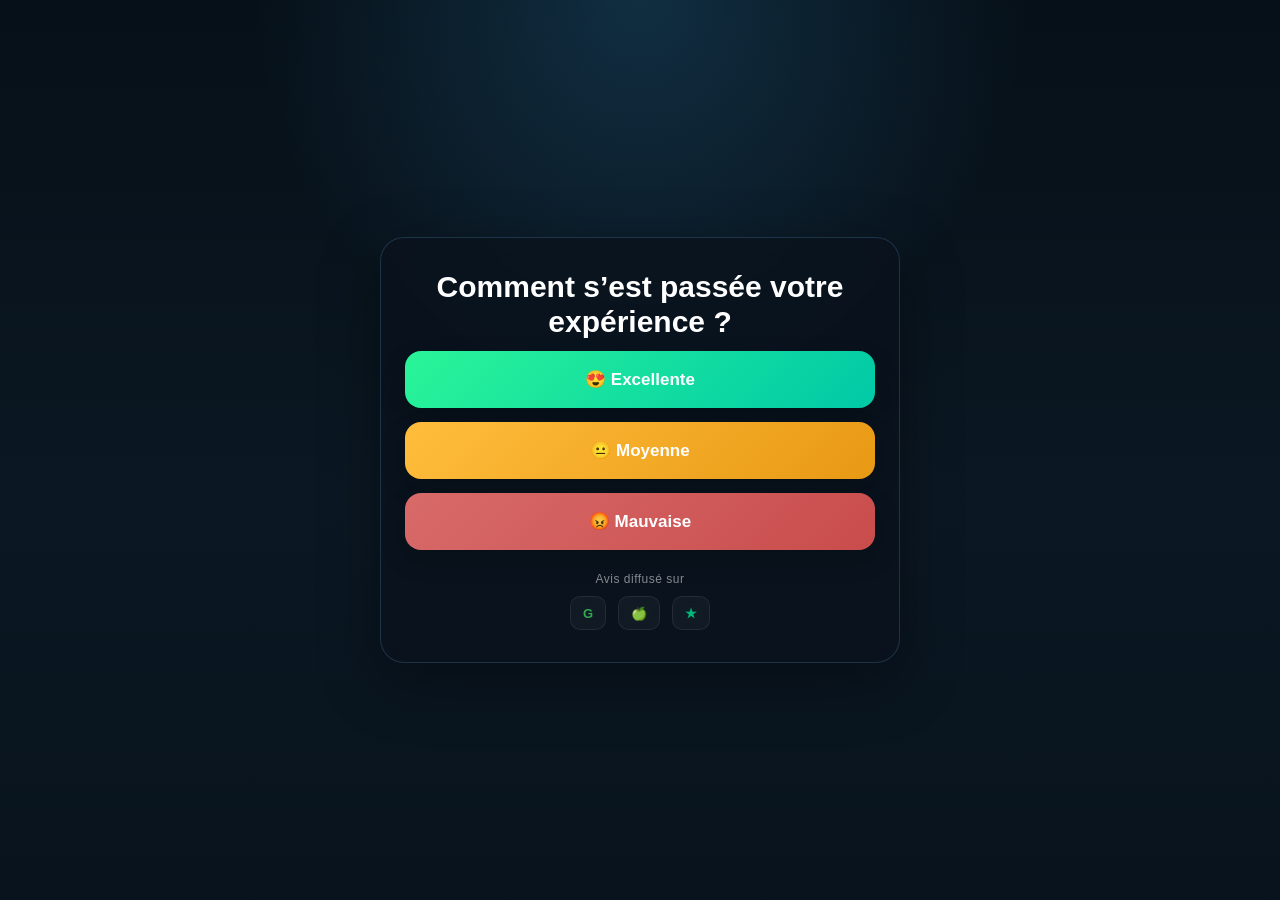
<file: index.html>
<!DOCTYPE html>
<html lang="fr">
<head>
  <meta charset="UTF-8">
  <meta name="viewport" content="width=device-width, initial-scale=1.0">
  <title>Votre expérience</title>
  <link rel="stylesheet" href="style.css">
</head>

<body>

<div class="container">
  <h1>Comment s’est passée votre expérience ?</h1>

  <div class="buttons">
    <a href="pages/excellent.html" class="btn good"> 😍 Excellente </a>
    <a href="pages/moyenne.html" class="btn neutral">😐 Moyenne</a>
    <a href="pages/bad.html" class="btn bad">😡 Mauvaise </a>
  </div>

  <div class="trust-row">
  <p class="trust-text">Avis diffusé sur</p>

  <div class="logos">
    <span class="logo-item google">G</span>
    <span class="logo-item apple">🍏</span>
    <span class="logo-item trustpilot">★</span>
  </div>
  </div>
</div>
</body>
</html>
</file>
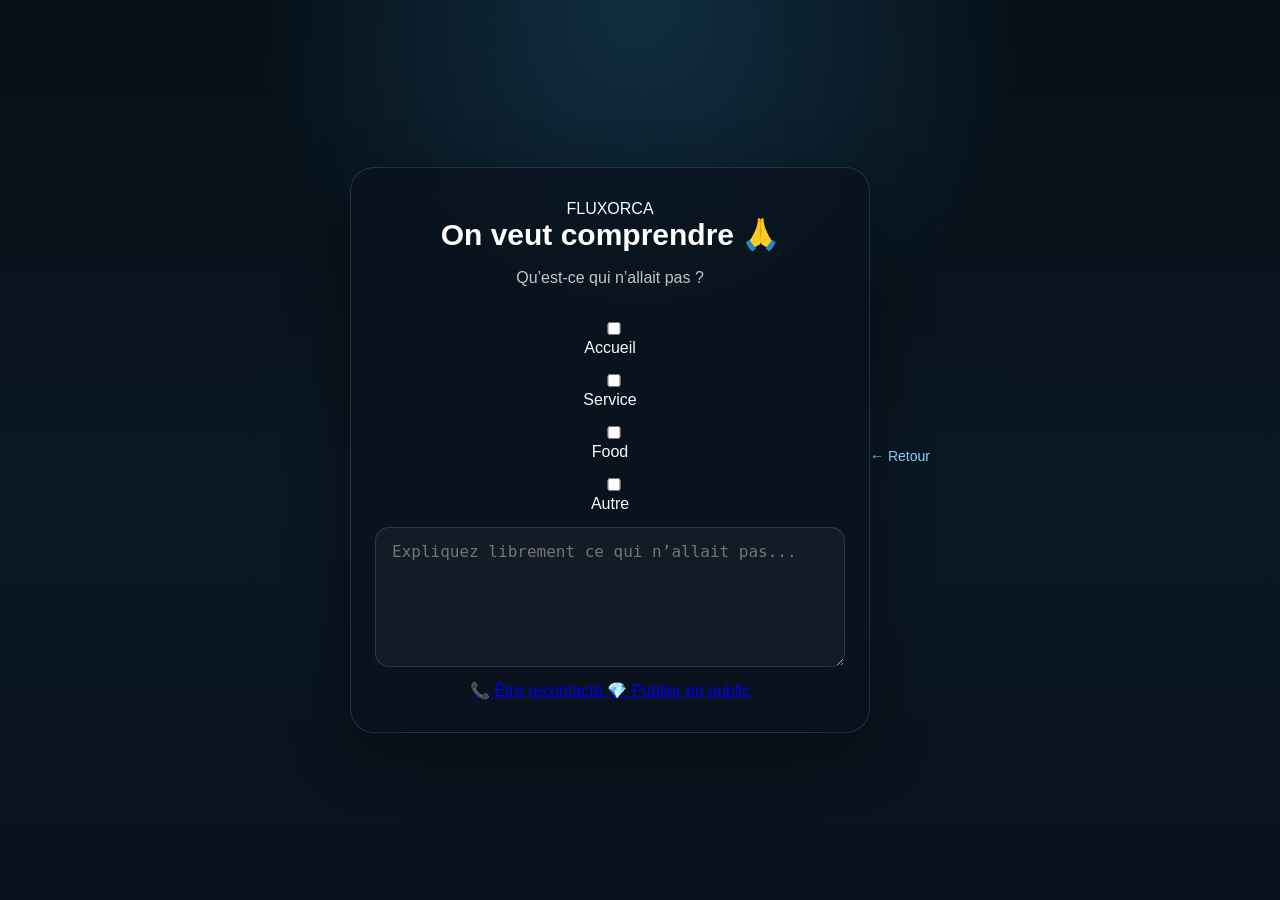
<file: pages/bad.html>
<!DOCTYPE html>
<html lang="fr">
<head>
  <meta charset="UTF-8">
  <meta name="viewport" content="width=device-width, initial-scale=1.0">
  <title>Mauvaise</title>
  <link rel="stylesheet" href="../style.css?v=3">
</head>
<body>
  <div class="container">
    <div class="logo">FLUXORCA</div>

    <h1>On veut comprendre 🙏</h1>
    <p class="subtitle">Qu’est-ce qui n’allait pas ?</p>

    <form class="form-box">
      <label class="check-item"><input type="checkbox" name="problem" value="Accueil"> Accueil</label>
      <label class="check-item"><input type="checkbox" name="problem" value="Service"> Service</label>
      <label class="check-item"><input type="checkbox" name="problem" value="Food"> Food</label>
      <label class="check-item"><input type="checkbox" name="problem" value="Autre"> Autre</label>

      <textarea name="message" placeholder="Expliquez librement ce qui n’allait pas..."></textarea>
      <div class="actions">
        <a href="../contact.html" class="action-btn contact">📞 Être recontacté
        </a>

  <a href="https://g.page/r/..." class="action-btn public"> 💎 Publier en public 
  </a>
      </div>
      </div>
    </form>

    <a href="../index.html" class="link-secondary">← Retour</a>
  </div>
</body>
</html>
</file>
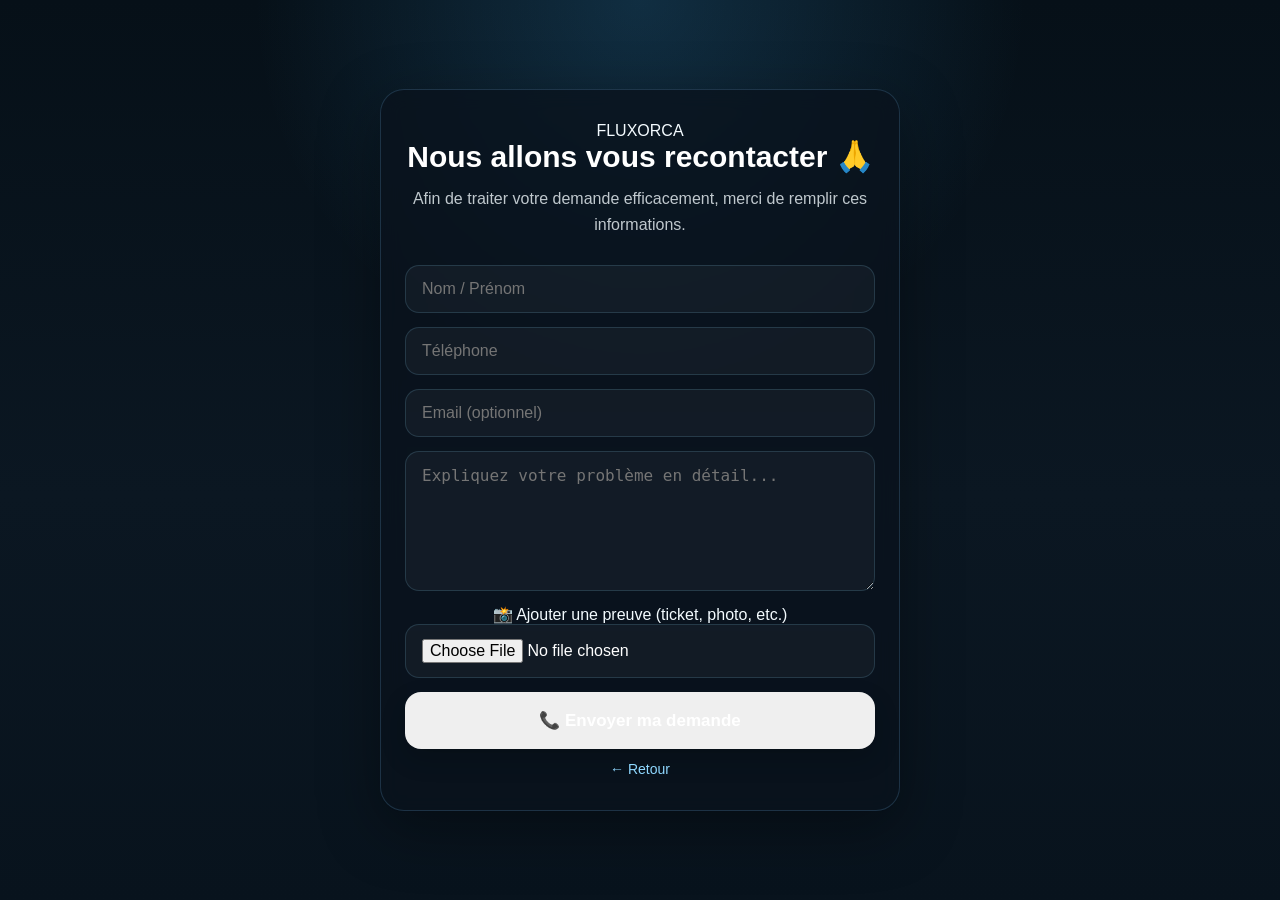
<file: pages/contact.html>
<!DOCTYPE html>
<html lang="fr">
<head>
  <meta charset="UTF-8">
  <meta name="viewport" content="width=device-width, initial-scale=1.0">
  <title>Contact - Réclamation</title>
  <link rel="stylesheet" href="../style.css?v=10">
</head>

<body>

<div class="container">
  <div class="logo">FLUXORCA</div>

  <h1>Nous allons vous recontacter 🙏</h1>
  <p class="subtitle">
    Afin de traiter votre demande efficacement, merci de remplir ces informations.
  </p>

  <form class="form-box" action="merci-contact.html">

    <input type="text" placeholder="Nom / Prénom" required>

    <input type="tel" placeholder="Téléphone" required>

    <input type="email" placeholder="Email (optionnel)">

    <textarea placeholder="Expliquez votre problème en détail..." required></textarea>

    <label class="upload">
      📸 Ajouter une preuve (ticket, photo, etc.)
      <input type="file">
    </label>

    <button class="btn royal">📞 Envoyer ma demande</button>

  </form>

  <a href="../index.html" class="link-secondary">← Retour</a>

</div>

</body>
</html>
</file>
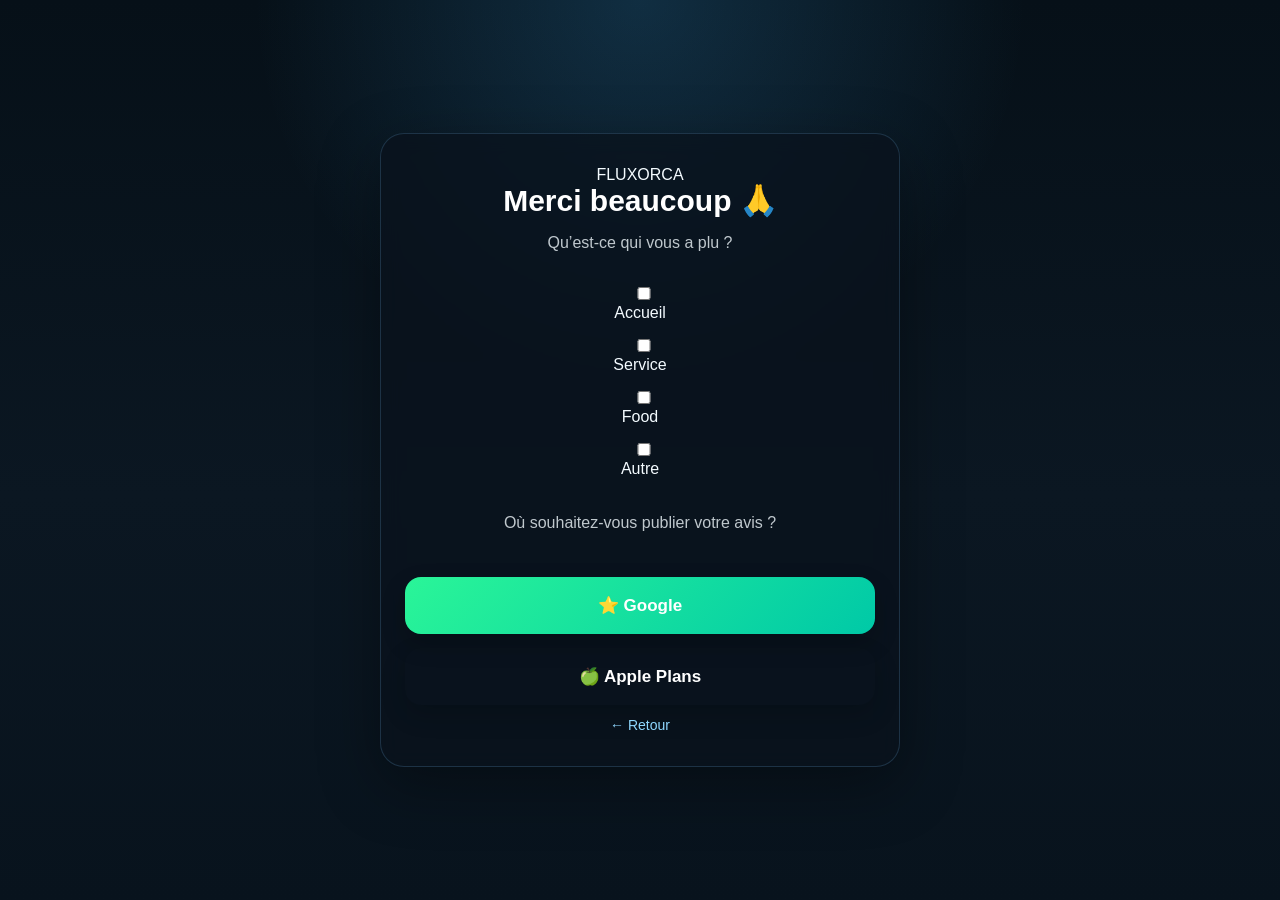
<file: pages/excellent.html>
<!DOCTYPE html>
<html lang="fr">
<head>
  <meta charset="UTF-8">
  <meta name="viewport" content="width=device-width, initial-scale=1.0">
  <title>Excellent</title>
  <link rel="stylesheet" href="../style.css?v=10">
</head>
<body>
  <div class="container">
    <div class="logo">FLUXORCA</div>

    <h1>Merci beaucoup 🙏</h1>
    <p class="subtitle">Qu’est-ce qui vous a plu ?</p>

    <form class="form-box">
      <label class="check-item"><input type="checkbox" name="liked" value="Accueil"> Accueil</label>
      <label class="check-item"><input type="checkbox" name="liked" value="Service"> Service</label>
      <label class="check-item"><input type="checkbox" name="liked" value="Food"> Food</label>
      <label class="check-item"><input type="checkbox" name="liked" value="Autre"> Autre</label>

      <p class="subtitle" style="margin-top:18px;">Où souhaitez-vous publier votre avis ?</p>

      <div class="buttons">
        <a href="https://www.google.com" target="_blank" class="btn good">⭐ Google</a>
        <a href="https://maps.apple.com" target="_blank" class="btn royal">🍏 Apple Plans</a>
      </div>
    </form>

    <a href="../index.html" class="link-secondary">← Retour</a>
  </div>
</body>
</html>
</file>
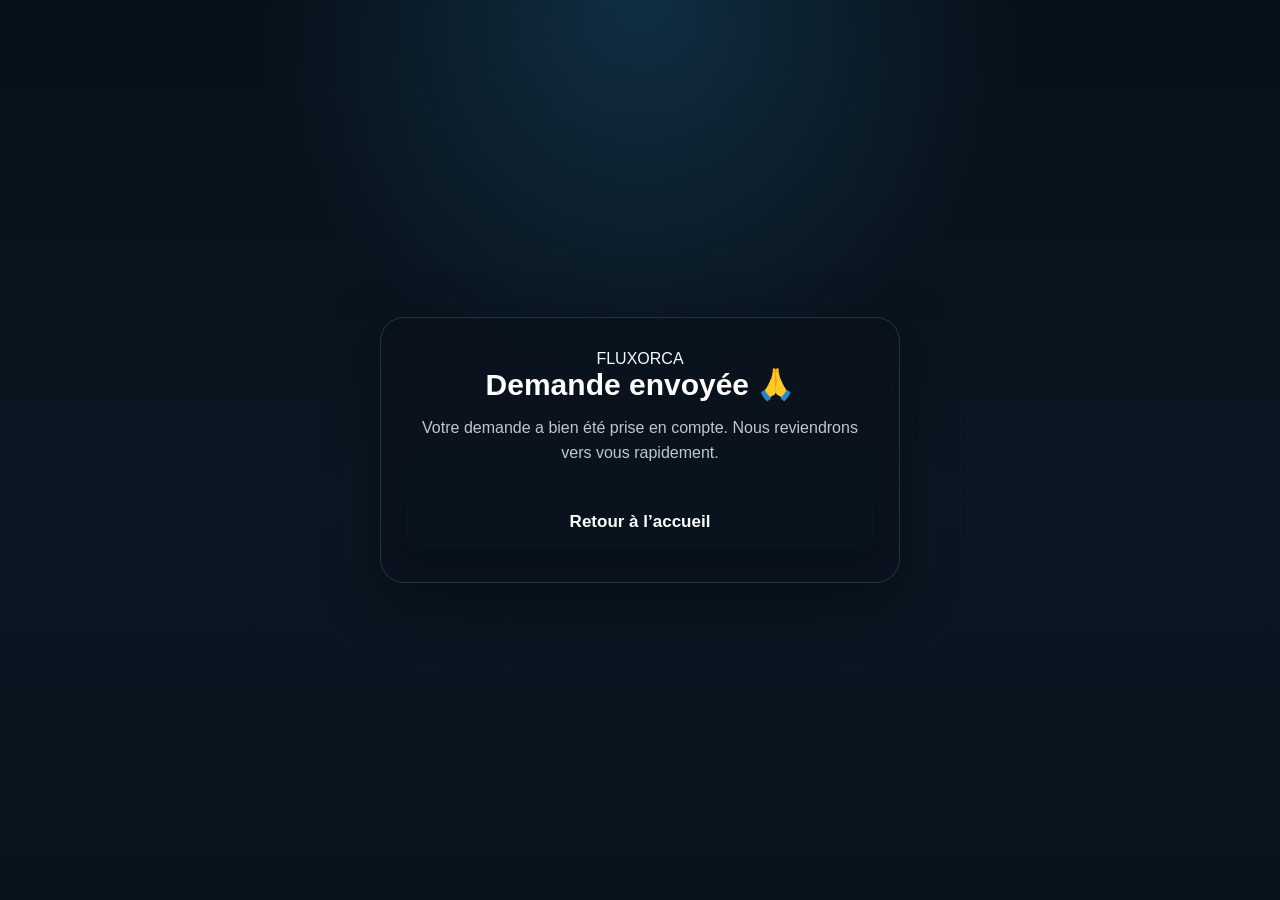
<file: pages/merci-contact.html>
<!DOCTYPE html>
<html lang="fr">
<head>
  <meta charset="UTF-8">
  <meta name="viewport" content="width=device-width, initial-scale=1.0">
  <title>Demande envoyée</title>
  <link rel="stylesheet" href="../style.css?v=11">
</head>
<body>
  <div class="container">
    <div class="logo">FLUXORCA</div>
    <h1>Demande envoyée 🙏</h1>
    <p class="subtitle">
      Votre demande a bien été prise en compte. Nous reviendrons vers vous rapidement.
    </p>
    <a href="../index.html" class="btn royal">Retour à l’accueil</a>
  </div>
</body>
</html>
</file>
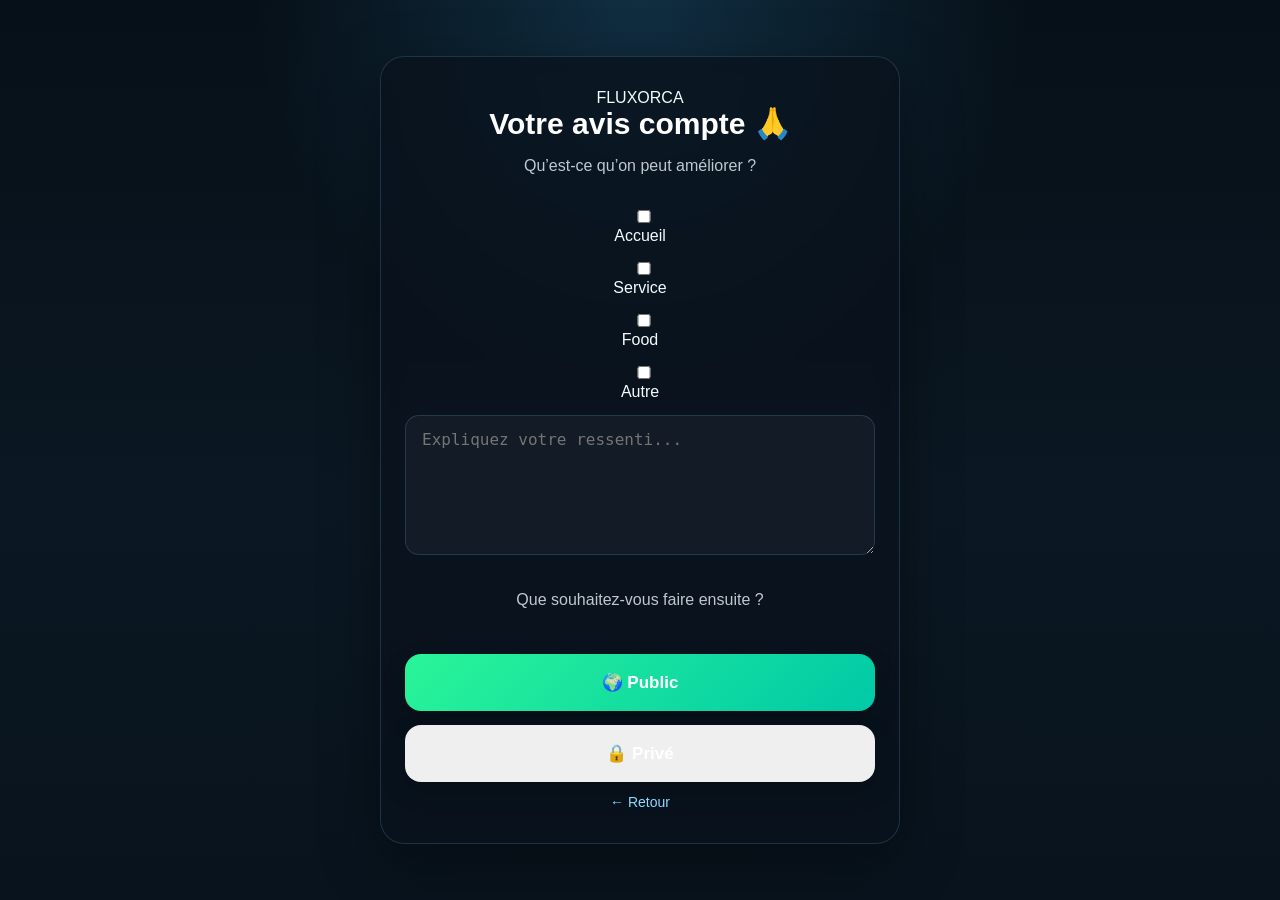
<file: pages/moyenne.html>
<!DOCTYPE html>
<html lang="fr">
<head>
  <meta charset="UTF-8">
  <meta name="viewport" content="width=device-width, initial-scale=1.0">
  <title>Moyenne</title>
  <link rel="stylesheet" href="../style.css?v=10">
</head>
<body>
  <div class="container">
    <div class="logo">FLUXORCA</div>

    <h1>Votre avis compte 🙏</h1>
    <p class="subtitle">Qu’est-ce qu’on peut améliorer ?</p>

    <form class="form-box">
      <label class="check-item"><input type="checkbox" name="improve" value="Accueil"> Accueil</label>
      <label class="check-item"><input type="checkbox" name="improve" value="Service"> Service</label>
      <label class="check-item"><input type="checkbox" name="improve" value="Food"> Food</label>
      <label class="check-item"><input type="checkbox" name="improve" value="Autre"> Autre</label>

      <textarea name="message" placeholder="Expliquez votre ressenti..."></textarea>

      <p class="subtitle" style="margin-top:18px;">Que souhaitez-vous faire ensuite ?</p>

      <div class="buttons">
        <a href="https://www.trustpilot.com" target="_blank" class="btn good">🌍 Public</a>
        <button type="submit" class="btn softblue">🔒 Privé</button>
      </div>
    </form>

    <a href="../index.html" class="link-secondary">← Retour</a>
  </div>
</body>
</html>
</file>
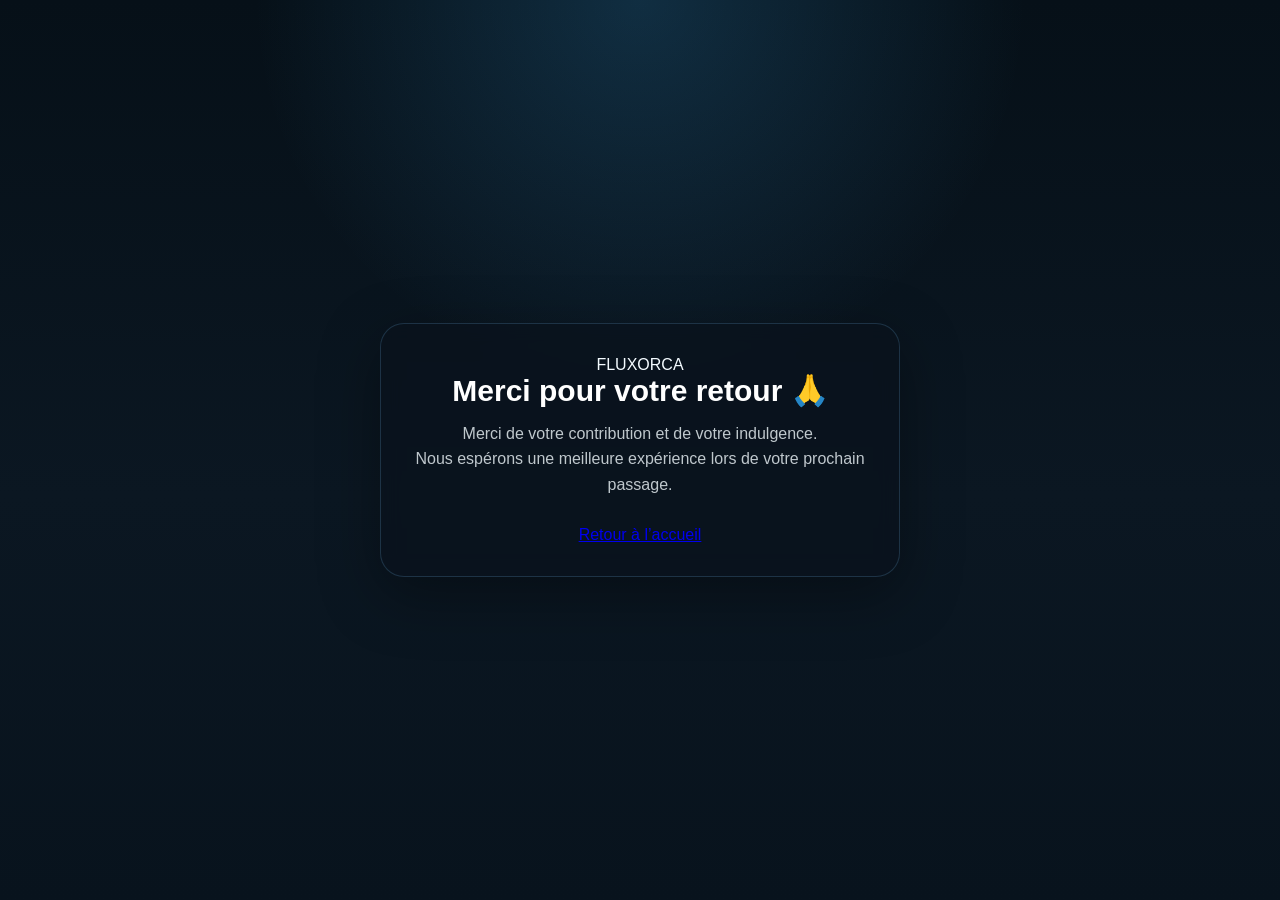
<file: pages/private.html>
<!DOCTYPE html>
<html lang="fr">
<head>
  <meta charset="UTF-8">
  <meta name="viewport" content="width=device-width, initial-scale=1.0">
  <title>Merci</title>
  <link rel="stylesheet" href="../style.css?v=4">
</head>
<body>
  <div class="container thankyou-page">
    <div class="logo">FLUXORCA</div>
    <h1>Merci pour votre retour 🙏</h1>
    <p class="subtitle">
      Merci de votre contribution et de votre indulgence.<br>
      Nous espérons une meilleure expérience lors de votre prochain passage.
    </p>

    <a href="../index.html" class="main-btn">Retour à l’accueil</a>
  </div>
</body>
</html>
</file>
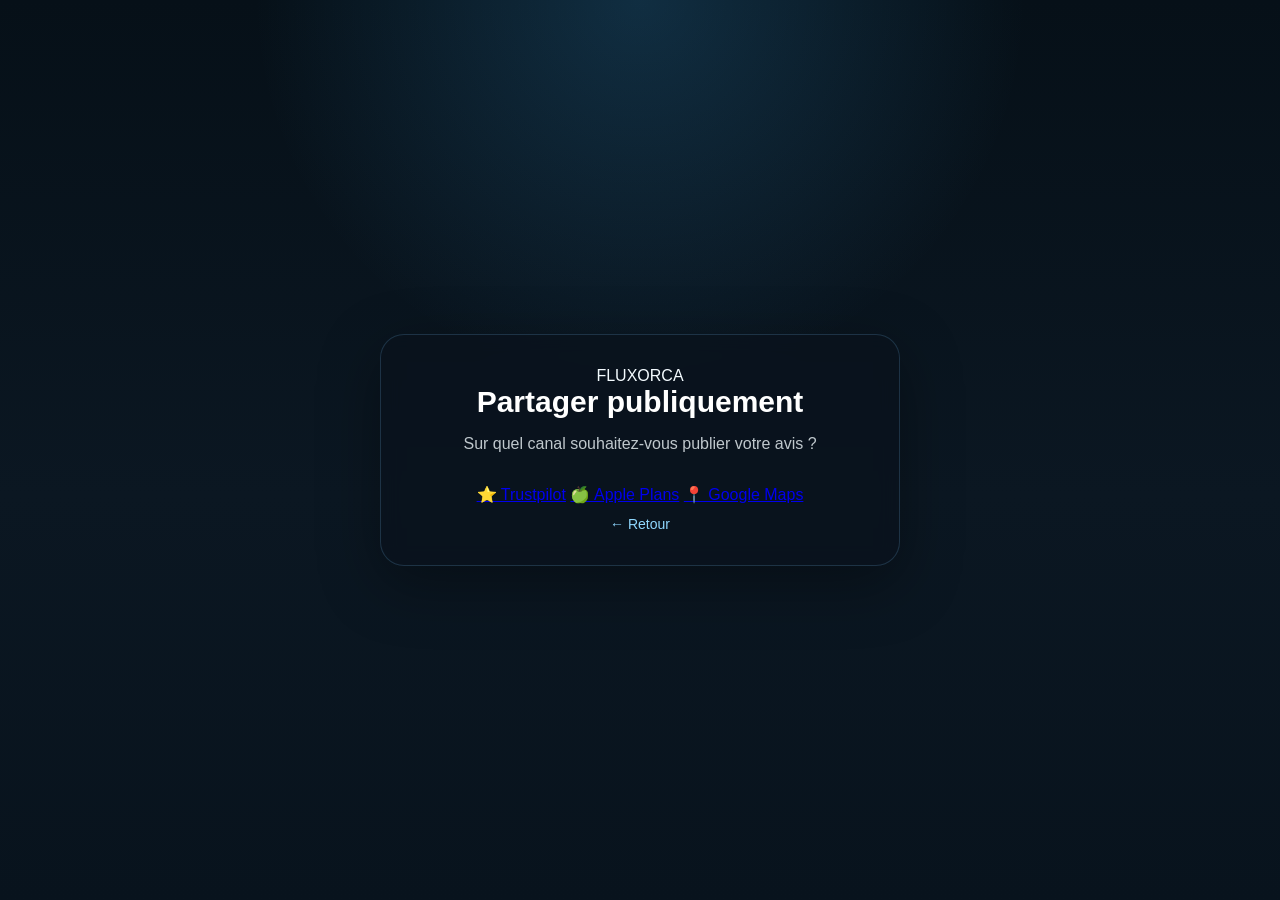
<file: pages/public-bad.html>
<!DOCTYPE html>
<html lang="fr">
<head>
  <meta charset="UTF-8">
  <meta name="viewport" content="width=device-width, initial-scale=1.0">
  <title>Publier en public</title>
  <link rel="stylesheet" href="../style.css?v=4">
</head>
<body>
  <div class="container">
    <div class="logo">FLUXORCA</div>

    <h1>Partager publiquement</h1>
    <p class="subtitle">Sur quel canal souhaitez-vous publier votre avis ?</p>

    <div class="channel-list">
      <a href="TON_LIEN_TRUSTPILOT" class="channel-btn" target="_blank">⭐ Trustpilot</a>
      <a href="TON_LIEN_APPLE_PLANS" class="channel-btn" target="_blank">🍏 Apple Plans</a>
      <a href="TON_LIEN_GOOGLE_MAPS" class="channel-btn" target="_blank">📍 Google Maps</a>
    </div>

    <a href="./bad.html" class="link-secondary">← Retour</a>
  </div>
</body>
</html>
</file>
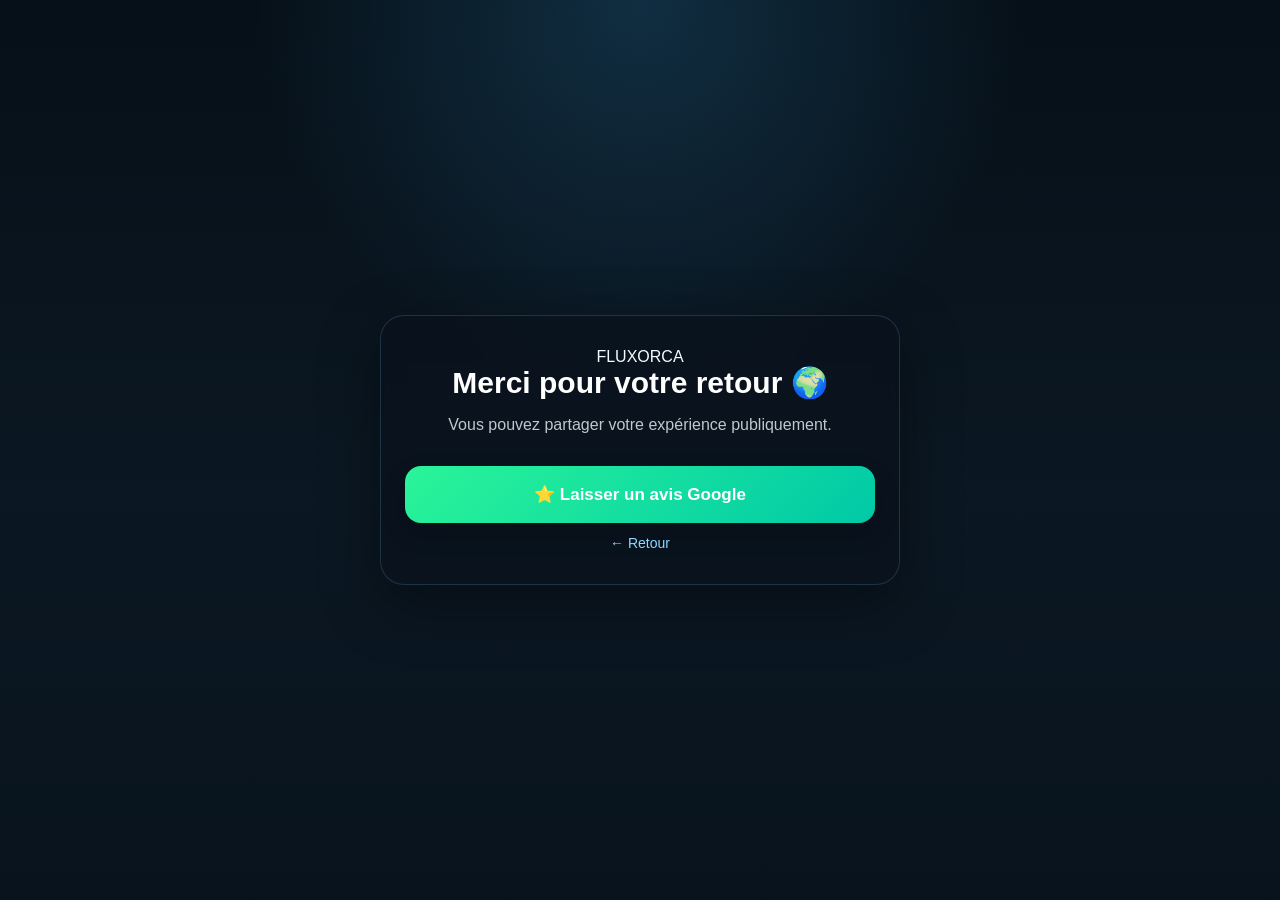
<file: pages/public.html>
<!DOCTYPE html>
<html lang="fr">
<head>
  <meta charset="UTF-8">
  <meta name="viewport" content="width=device-width, initial-scale=1.0">
  <title>Retour public</title>
  <link rel="stylesheet" href="../style.css?v=4">
</head>
<body>
  <div class="container">
    <div class="logo">FLUXORCA</div>
    <h1>Merci pour votre retour 🌍</h1>
    <p class="subtitle">
      Vous pouvez partager votre expérience publiquement.
    </p>

    <div class="buttons">
      <a href="https://g.page/r/YOUR_GOOGLE_LINK/review" target="_blank" class="btn good">
        ⭐ Laisser un avis Google
      </a>
    </div>

    <a href="../index.html" class="link-secondary">← Retour</a>
  </div>
</body>
</html>
</file>
<file: style.css>
* {
  box-sizing: border-box;
}

body {
  margin: 0;
  font-family: Arial, sans-serif;
  background:
    radial-gradient(circle at top, rgba(64, 182, 255, 0.18), transparent 35%),
    linear-gradient(180deg, #061018 0%, #0b1722 55%, #08131d 100%);
  color: #f4fbff;
  min-height: 100vh;
  display: flex;
  align-items: center;
  justify-content: center;
  padding: 24px;
}

.container {
  width: 100%;
  max-width: 520px;
  background: rgba(10, 19, 29, 0.78);
  border: 1px solid rgba(120, 200, 255, 0.18);
  border-radius: 24px;
  padding: 32px 24px;
  text-align: center;
  box-shadow: 0 18px 60px rgba(0, 0, 0, 0.35);
  backdrop-filter: blur(10px);
}

.trust-row {
  margin-top: 22px;
  text-align: center;
}

.trust-text {
  font-size: 12px;
  color: rgba(255,255,255,0.5);
  margin-bottom: 10px;
  letter-spacing: 0.5px;
}

.logos {
  display: flex;
  justify-content: center;
  gap: 12px;
}

.logo-item {
  display: flex;
  align-items: center;
  justify-content: center;

  height: 34px;
  padding: 0 12px;

  border-radius: 10px;
  font-size: 13px;
  font-weight: 600;

  background: rgba(255,255,255,0.04);
  border: 1px solid rgba(255,255,255,0.08);

  backdrop-filter: blur(6px);
}

/* Couleurs branding */
.logo-item.google {
  color: #34a853;
}

.logo-item.apple {
  color: #7db7ff;
}

.logo-item.trustpilot {
  color: #00b67a;
}
h1 {
  margin: 0 0 12px;
  font-size: 30px;
  line-height: 1.15;
  color: #ffffff;
}

.subtitle {
  margin: 0 0 28px;
  font-size: 16px;
  line-height: 1.6;
  color: rgba(244, 251, 255, 0.78);
}

.buttons {
  display: flex;
  flex-direction: column;
  gap: 14px;
}

.btn {
  display: block;
  width: 100%;
  padding: 18px 20px;
  border-radius: 16px;
  text-decoration: none;
  color: white;
  font-size: 17px;
  font-weight: 700;
  transition: transform 0.18s ease, box-shadow 0.18s ease, opacity 0.18s ease;
  box-shadow: 0 10px 24px rgba(0, 0, 0, 0.2);
}

.btn:hover {
  transform: translateY(-2px);
  opacity: 0.98;
}

.bad {
  background: linear-gradient(135deg, #d86a6a, #c94c4c);
}

.neutral {
  background: linear-gradient(135deg, #ffbd3c, #e89914);
}

.good {
  background: linear-gradient(135deg, #2af598, #00c9a7);
}

.note {
  margin-top: 22px;
  font-size: 13px;
  line-height: 1.5;
  color: rgba(244, 251, 255, 0.52);
}

.form-box {
  display: flex;
  flex-direction: column;
  gap: 14px;
}

textarea,
input {
  width: 100%;
  border: 1px solid rgba(143, 216, 255, 0.16);
  border-radius: 14px;
  padding: 14px 16px;
  font-size: 16px;
  background: rgba(255, 255, 255, 0.04);
  color: #ffffff;
  outline: none;
}

textarea {
  min-height: 140px;
  resize: vertical;
}

button.btn {
  border: none;
  cursor: pointer;
}

.link-secondary {
  display: inline-block;
  margin-top: 12px;
  color: #8fd8ff;
  text-decoration: none;
  font-size: 14px;
}

.link-secondary:hover {
  text-decoration: underline;
}

@media (max-width: 480px) {
  .container {
    padding: 26px 18px;
    border-radius: 20px;
  }

  h1 {
    font-size: 26px;
  }

  .subtitle {
    font-size: 15px;
  }

  .btn {
    font-size: 16px;
    padding: 16px 18px;
  }
  .check-item {
  display: block;
  text-align: left;
  padding: 12px 14px;
  margin-bottom: 10px;
  border-radius: 12px;
  background: rgba(255, 255, 255, 0.04);
  border: 1px solid rgba(143, 216, 255, 0.12);
  color: #f4fbff;
  font-size: 15px;
}

.check-item input {
  width: auto;
  margin-right: 10px;
}

.form-box {
  text-align: left;
}


.softblue {
  background: linear-gradient(135deg, #7db7ff, #5d93d9);
}


.reconnect {
  background: linear-gradient(135deg, #c8e96b, #7fcf5f);
  color: #10210f;
}

.deepred {
  background: linear-gradient(135deg, #8e2f2f, #5f1d1d);
  color: #ffffff;
}
  /* BAD PAGE - actions */
.bad-actions .btn-contact,
.bad-page .btn-contact,
a[href*="contact"] {
  background: #8b1e1e;
  border-color: #b12a2a;
  color: #fff;
  box-shadow: 0 0 18px rgba(177, 42, 42, 0.28);
}

.bad-actions .btn-contact:hover,
.bad-page .btn-contact:hover,
a[href*="contact"]:hover {
  background: #a32626;
  border-color: #d13a3a;
}

/* Publier en public = orange */
.bad-actions .btn-public,
.bad-page .btn-public,
a[href*="google"],
a[href*="review"] {
  background: #c87400;
  border-color: #f39a16;
  color: #fff;
  box-shadow: 0 0 18px rgba(243, 154, 22, 0.30);
}

.bad-actions .btn-public:hover,
.bad-page .btn-public:hover,
a[href*="google"]:hover,
a[href*="review"]:hover {
  background: #e28600;
  border-color: #ffb347;
}
  /* rouge */
.btn-contact {
  background: #8b1e1e;
  border: 1px solid #b12a2a;
  color: #fff;
  box-shadow: 0 0 18px rgba(177, 42, 42, 0.28);
}

/* orange */
.btn-public {
  background: #c87400;
  border: 1px solid #f39a16;
  color: #fff;
  box-shadow: 0 0 18px rgba(243, 154, 22, 0.30);
}

.btn-contact:hover {
  background: #a32626;
}

.btn-public:hover {
  background: #e28600;
}

.action-btn.contact { ... }
.action-btn.public { ... }   
.action-btn { 
  background: red !important;
}


  /* ===== BAD FLOW CLEAN ===== */

.bad-page .container,
.thankyou-page.container {
  max-width: 680px;
}

.form-box {
  display: flex;
  flex-direction: column;
  gap: 14px;
  margin-top: 24px;
}

.check-item {
  display: flex;
  align-items: center;
  gap: 12px;
  color: #f5f5f5;
  font-size: 1rem;
  text-align: left;
  padding: 10px 14px;
  border-radius: 12px;
  background: rgba(255,255,255,0.03);
  border: 1px solid rgba(255,255,255,0.08);
}

.check-item input[type="checkbox"] {
  transform: scale(1.15);
  accent-color: #ff5a5a;
}

textarea {
  width: 100%;
  min-height: 130px;
  resize: vertical;
  padding: 16px;
  border-radius: 14px;
  border: 1px solid rgba(255,255,255,0.12);
  background: rgba(10,10,10,0.6);
  color: #fff;
  font-size: 1rem;
  outline: none;
  box-sizing: border-box;
}

textarea::placeholder {
  color: rgba(255,255,255,0.45);
}

.bad-actions {
  display: flex;
  flex-wrap: wrap;
  gap: 14px;
  justify-content: center;
  margin-top: 10px;
}

.action-btn,
.channel-btn,
.main-btn {
  display: inline-flex;
  align-items: center;
  justify-content: center;
  min-height: 52px;
  padding: 14px 20px;
  border-radius: 14px;
  text-decoration: none;
  font-weight: 700;
  transition: 0.25s ease;
  cursor: pointer;
}

.btn-contact {
  background: #8b1e1e;
  color: #fff;
  border: 1px solid #b12a2a;
  box-shadow: 0 0 18px rgba(177, 42, 42, 0.28);
}

.btn-contact:hover {
  background: #a32626;
  transform: translateY(-1px);
}

.btn-public {
  background: #c87400;
  color: #fff;
  border: 1px solid #f39a16;
  box-shadow: 0 0 18px rgba(243, 154, 22, 0.30);
}

.btn-public:hover {
  background: #e28600;
  transform: translateY(-1px);
}

.channel-list {
  display: flex;
  flex-direction: column;
  gap: 14px;
  margin-top: 28px;
}

.channel-btn {
  width: 100%;
  background: rgba(255,255,255,0.05);
  color: #fff;
  border: 1px solid rgba(255,255,255,0.12);
}

.channel-btn:hover {
  background: rgba(255,255,255,0.10);
  transform: translateY(-1px);
}

.main-btn {
  margin: 28px auto 0;
  background: #8b1e1e;
  color: #fff;
  border: 1px solid #b12a2a;
  width: fit-content;
}

.link-secondary {
  display: block;
  width: fit-content;
  margin: 26px auto 0;
  color: #d9d9d9;
  text-decoration: none;
  font-weight: 600;
}

.link-secondary:hover {
  color: #ffffff;
}

@media (max-width: 640px) {
  .action-btn,
  .channel-btn,
  .main-btn {
    width: 100%;
  }

  .bad-actions {
    flex-direction: column;
  }
}
</file>
